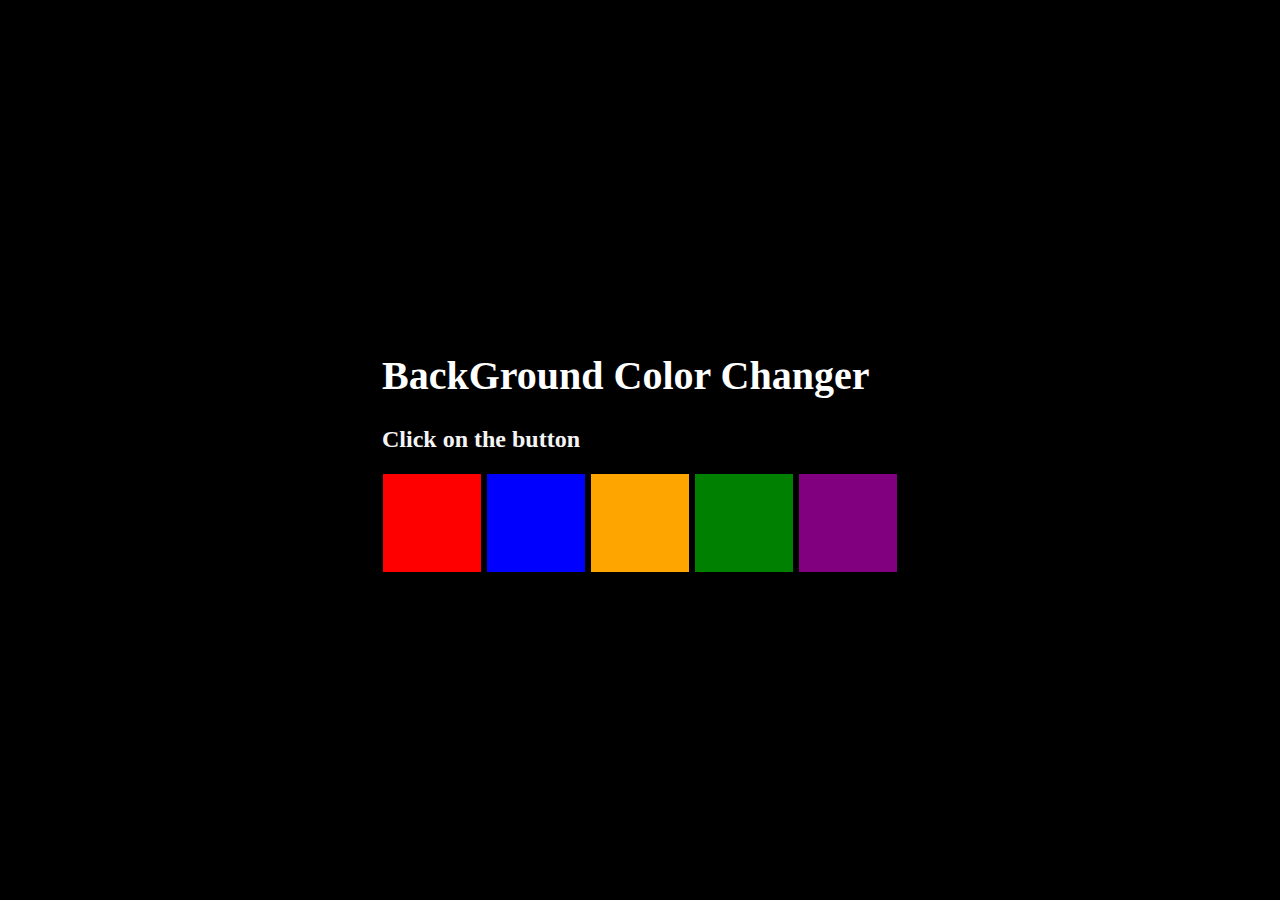
<file: Background colour changer/index.html>
<!DOCTYPE html>
<html lang="en">
<head>
  <meta charset="UTF-8">
  <meta name="viewport" content="width=device-width, initial-scale=1.0">
  <title>BackGround Color</title>
  <link rel="stylesheet" href="./style.css">
</head>
<body>
  <div id="root">
    <h1 style="color: white; font-size: 40px;">BackGround Color Changer</h1>
    <h2 style="color: whitesmoke;">Click on the button</h2>
    <button id="red"></button>
    <button id="blue"></button>
    <button id="orange"></button>
    <button id="green"></button>
    <button id="purple"></button>
  </div>

  <script src="./first.js"></script>

</body>
</html>
</file>
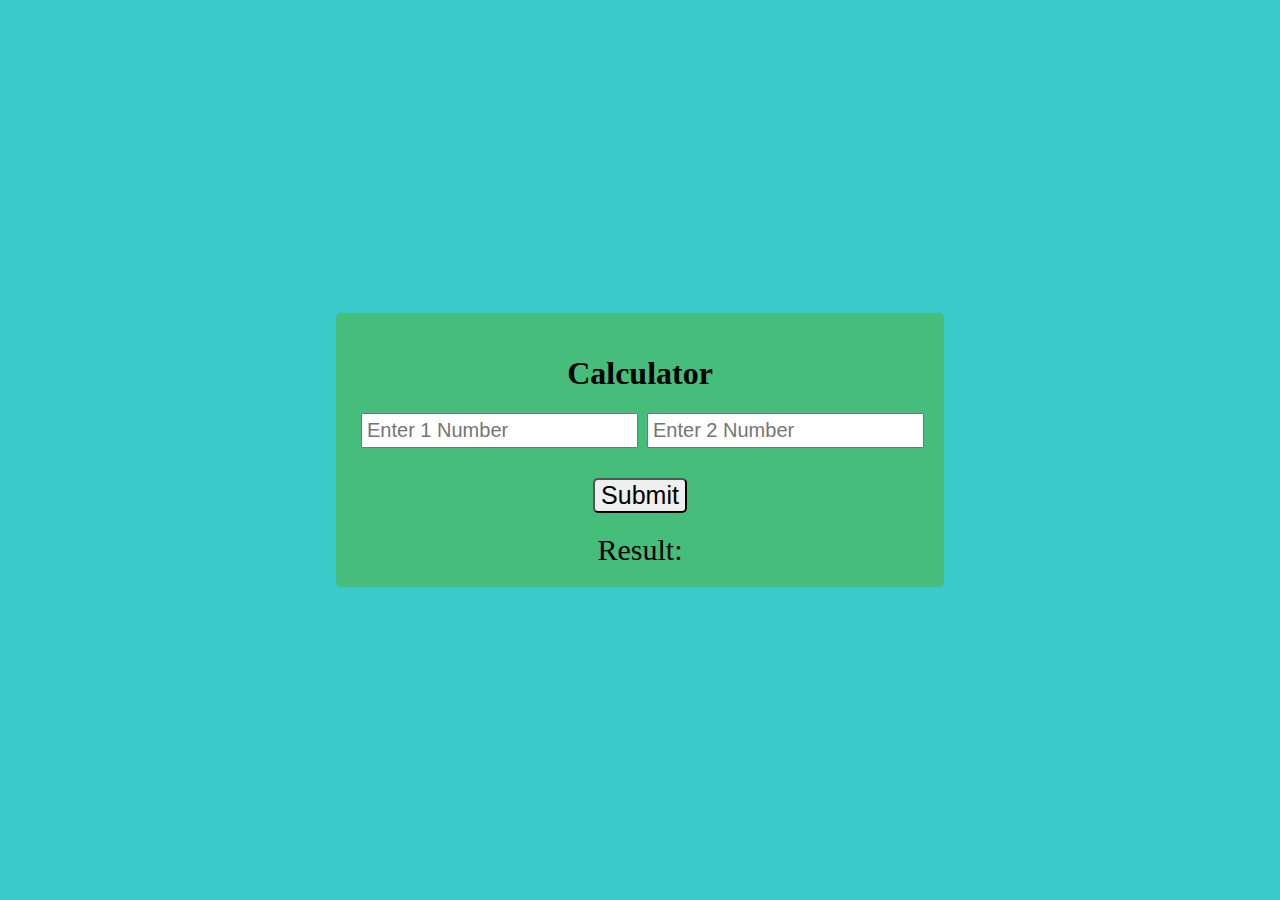
<file: Basic Calculator for addition/index.html>
<!DOCTYPE html>
<html lang="en">
<head>
    <meta charset="UTF-8">
    <meta name="viewport" content="width=device-width, initial-scale=1.0">
    <title>Document</title>
    <link rel="stylesheet" href="style.css">
</head>
<body>
    <div id="root">
        <h1>Calculator</h1>
        <div id="root2">
            <input id="first" type="number" placeholder="Enter 1 Number">
            <input id="second" type="number" placeholder="Enter 2 Number">
        </div>

        <button>Submit</button>
        <div id="result">Result: </div>
    </div>
    <script src="first.js"></script>
</body>
</html>
</file>
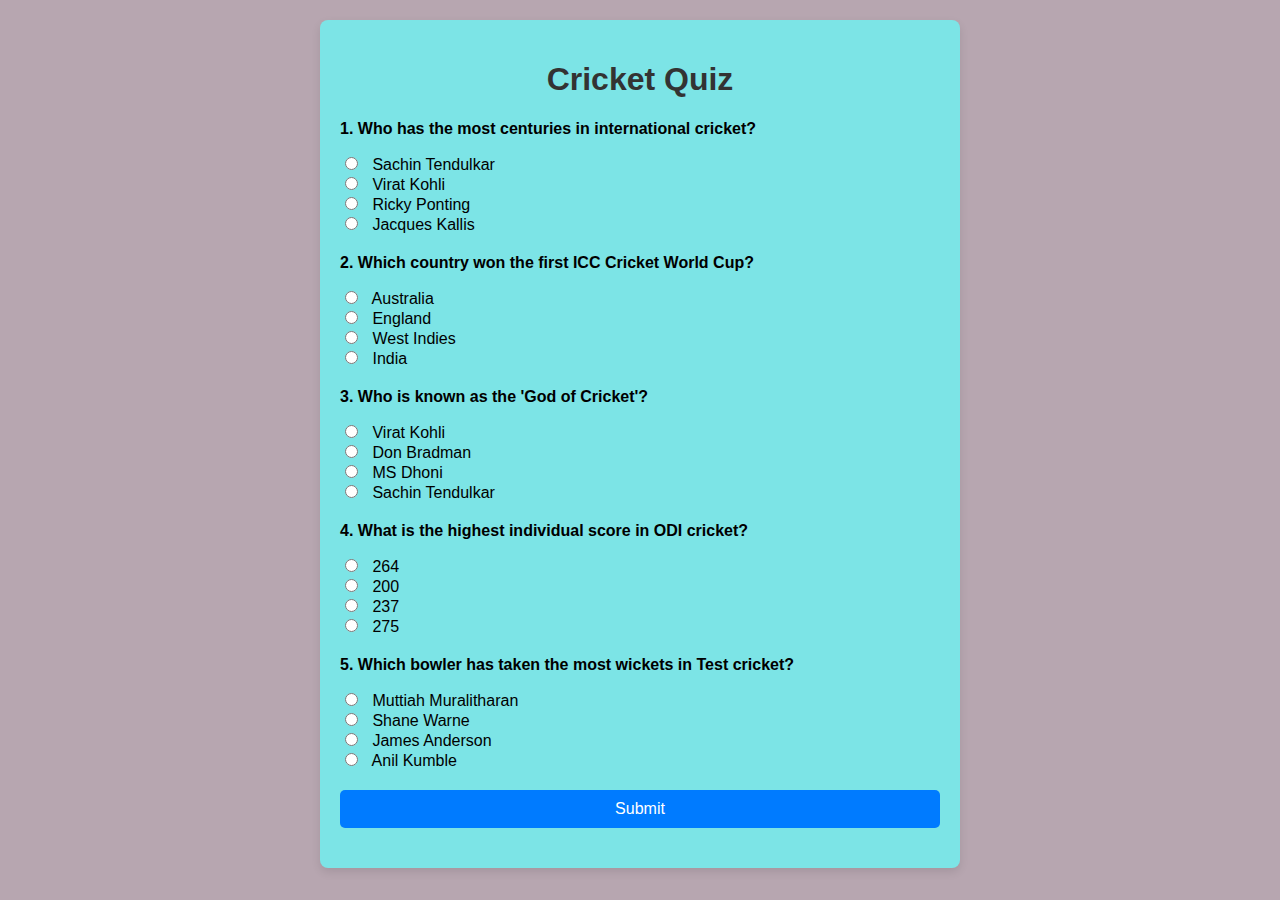
<file: QUIZ/index.html>
<!DOCTYPE html>
<html lang="en">
<head>
    <meta charset="UTF-8">
    <meta name="viewport" content="width=device-width, initial-scale=1.0">
    <title>Cricket Quiz</title>
    <link rel="stylesheet" href="./style.css">
</head>
<body>
    <div class="container">
        <h1>Cricket Quiz</h1>
        <form id="quizForm">
            <div class="question">
                <p>1. Who has the most centuries in international cricket?</p>
                <label>
                    <input type="radio" name="q1" value="Sachin Tendulkar"> Sachin Tendulkar
                </label><br>
                <label>
                    <input type="radio" name="q1" value="Virat Kohli"> Virat Kohli
                </label><br>
                <label>
                    <input type="radio" name="q1" value="Ricky Ponting"> Ricky Ponting
                </label><br>
                <label>
                    <input type="radio" name="q1" value="Jacques Kallis"> Jacques Kallis
                </label><br>
            </div>
            <div class="question">
                <p>2. Which country won the first ICC Cricket World Cup?</p>
                <label>
                    <input type="radio" name="q2" value="Australia"> Australia
                </label><br>
                <label>
                    <input type="radio" name="q2" value="England"> England
                </label><br>
                <label>
                    <input type="radio" name="q2" value="West Indies"> West Indies
                </label><br>
                <label>
                    <input type="radio" name="q2" value="India"> India
                </label><br>
            </div>
            <div class="question">
                <p>3. Who is known as the 'God of Cricket'?</p>
                <label>
                    <input type="radio" name="q3" value="Virat Kohli"> Virat Kohli
                </label><br>
                <label>
                    <input type="radio" name="q3" value="Don Bradman"> Don Bradman
                </label><br>
                <label>
                    <input type="radio" name="q3" value="MS Dhoni"> MS Dhoni
                </label><br>
                <label>
                    <input type="radio" name="q3" value="Sachin Tendulkar"> Sachin Tendulkar
                </label><br>
            </div>
            <div class="question">
                <p>4. What is the highest individual score in ODI cricket?</p>
                <label>
                    <input type="radio" name="q4" value="264"> 264
                </label><br>
                <label>
                    <input type="radio" name="q4" value="200"> 200
                </label><br>
                <label>
                    <input type="radio" name="q4" value="237"> 237
                </label><br>
                <label>
                    <input type="radio" name="q4" value="275"> 275
                </label><br>
            </div>
            <div class="question">
                <p>5. Which bowler has taken the most wickets in Test cricket?</p>
                <label>
                    <input type="radio" name="q5" value="Muttiah Muralitharan"> Muttiah Muralitharan
                </label><br>
                <label>
                    <input type="radio" name="q5" value="Shane Warne"> Shane Warne
                </label><br>
                <label>
                    <input type="radio" name="q5" value="James Anderson"> James Anderson
                </label><br>
                <label>
                    <input type="radio" name="q5" value="Anil Kumble"> Anil Kumble
                </label><br>
            </div>
            <button type="submit" class="submit-btn">Submit</button>
        </form>
        <div class="result" id="result"></div>
        <div id="out"></div>
    </div>
    

    <script src="./first.js">
       
    </script>
</body>
</html>
</file>
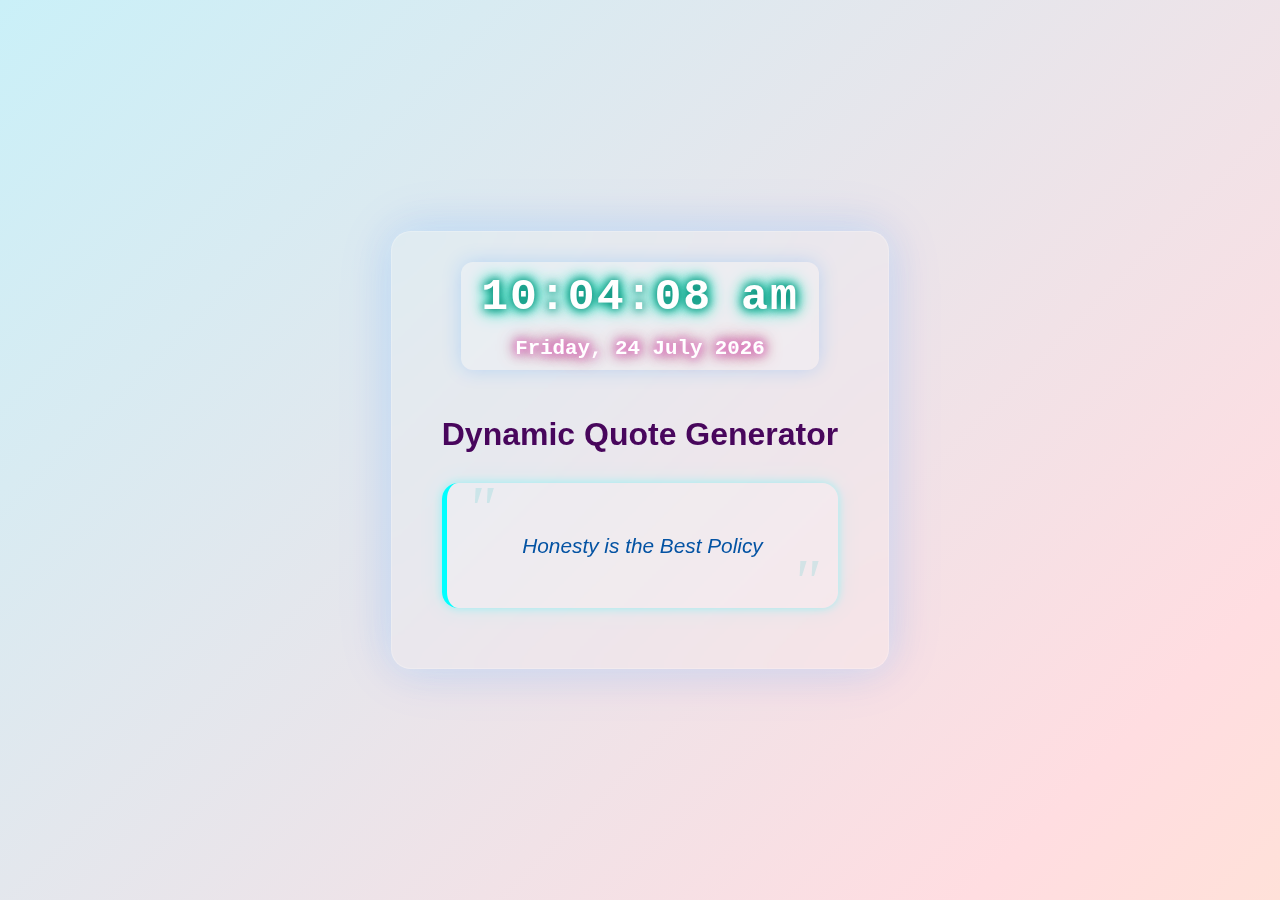
<file: quotes/index.html>
<!DOCTYPE html>
<html lang="en">
<head>
  <meta charset="UTF-8">
  <meta name="viewport" content="width=device-width, initial-scale=1.0">
  <title>Dynamic Quote Generator</title>
  <link rel="stylesheet" href="style.css">
</head>
<body >
  <div class="container">
  <div id="datetime" class="datetime">
  <div id="clock" class="clock fancy-glow"></div>
  <div id="date" class="date fancy-glow"></div>
</div>

    <div id="clock" class="clock"></div>
    <h1>Dynamic Quote Generator</h1>
    <div class="quote-box">
      <p id="quote">Honesty is the Best Policy</p>
    </div>
  </div>
  <script src="first.js"></script>
</body>
</html>
<script>
  document.addEventListener('click', function (e) {
    const bubbleCount = 5;

    for (let i = 0; i < bubbleCount; i++) {
      const bubble = document.createElement('div');
      bubble.classList.add('bubble');

      // Random size
      const size = Math.floor(Math.random() * 20) + 10;
      bubble.style.width = `${size}px`;
      bubble.style.height = `${size}px`;

      // Random color
      const colors = ['#007bff', '#ff4d4d', '#00d084', '#ffbb00', '#8e44ad'];
      const color = colors[Math.floor(Math.random() * colors.length)];
      bubble.style.background = color;

      // Random starting position (slightly offset)
      const offsetX = (Math.random() - 0.5) * 40;
      const offsetY = (Math.random() - 0.5) * 20;
      bubble.style.left = `${e.clientX + offsetX}px`;
      bubble.style.top = `${e.clientY + offsetY}px`;

      document.body.appendChild(bubble);

      // Remove after animation
      setTimeout(() => {
        bubble.remove();
      }, 1500);
    }
  });

  function updateClock() {
    const clock = document.getElementById('clock');
    const now = new Date();
    const time = now.toLocaleTimeString(); // e.g., 3:45:01 PM
    clock.textContent = time;
  }

  // Initial call + interval
  updateClock();
  setInterval(updateClock, 1000);



    function updateDateTime() {
    const clock = document.getElementById('clock');
    const dateEl = document.getElementById('date');
    const now = new Date();

    const time = now.toLocaleTimeString('en-IN', {
      hour: '2-digit',
      minute: '2-digit',
      second: '2-digit',
    });

    const date = now.toLocaleDateString('en-IN', {
      weekday: 'long',
      year: 'numeric',
      month: 'long',
      day: 'numeric'
    });

    clock.textContent = time;
    dateEl.textContent = date;
  }

  updateDateTime();
  setInterval(updateDateTime, 1000);


</script>
</file>
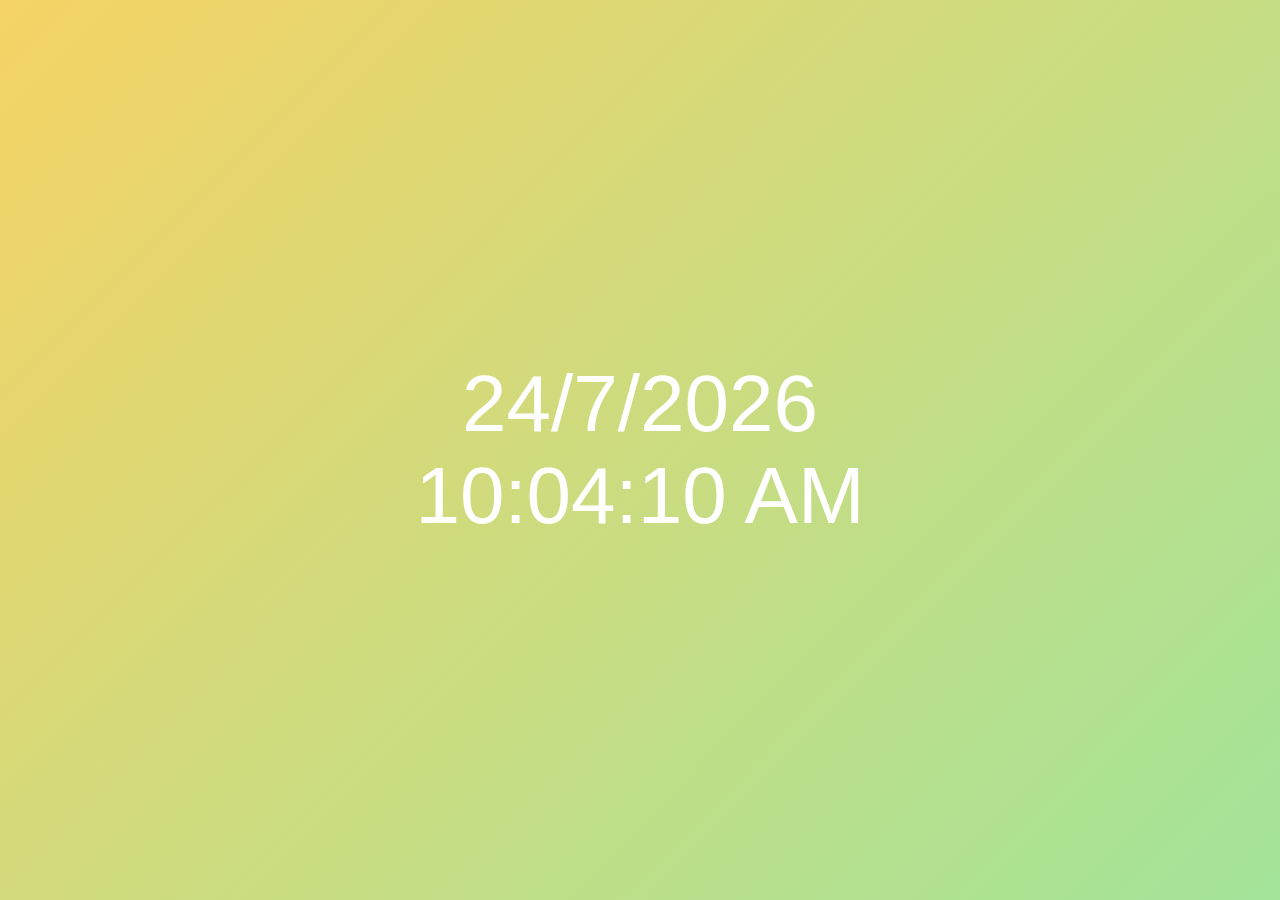
<file: Timer project/second.html>
<!DOCTYPE html>
<html lang="en">
<head>
  <meta charset="UTF-8" />
  <meta name="viewport" content="width=device-width, initial-scale=1.0"/>
  <title>Animated Clock</title>
  <style>
    body {
      margin: 0;
      color: white;
      font-family: Arial, sans-serif;
    }

    #root {
  display: flex;
  flex-direction: column;
  justify-content: center;
  align-items: center;
  height: 100vh;
  font-size: 80px;
  text-align: center;
  background: linear-gradient(-45deg, 
    #ff9a9e,  /* soft pink */
    #fad0c4,  /* light peach */
    #fbc2eb,  /* pinkish purple */
    #a1c4fd,  /* sky blue */
    #c2e9fb,  /* light blue */
    #d4fc79,  /* lime yellow */
    #96e6a1,  /* mint green */
    #f6d365   /* warm orange */
  );
  background-size: 800% 800%;
  animation: gradientBG 15s ease infinite;
}


    @keyframes gradientBG {
      0% {
        background-position: 0% 50%;
      }
      50% {
        background-position: 100% 50%;
      }
      100% {
        background-position: 0% 50%;
      }
    }
  </style>
</head>
<body>
  <div id="root">
    <div id="date"></div>
    <div id="time"></div>
  </div>

  <script src="second.js"></script>
</body>
</html>
</file>
<file: Background colour changer/style.css>
body{
    background-color: black;
    margin: 0px;
    padding: 0px;
    display: flex;
    justify-content: center;
    align-items: center;
    height: 100vh;
}

button{
   width: 100px;
   height: 100px;
   border: 1px solid black;
}

#red{
    background-color: red;
}

#blue{
    background-color: blue;
}

#orange{
    background-color: orange;
}

#green{
    background-color: green;
}

#purple{
    background-color: purple;
}
</file>
<file: Basic Calculator for addition/style.css>
body{
    padding: 0;
    margin: 0;
    background-color: rgb(58, 202, 202);
    display: flex;
    justify-content: center;
    align-items: center;
    height: 100vh;
}

#root{
    background-color: rgb(70, 189, 123);
    text-align: center;
    padding: 20px;
    border-radius: 5px;
}

input{
    font-size: 20px;
    padding: 4px;
    margin-bottom: 10px;
    margin-left: 5px;
}

button{
    font-size: 25px;
    margin-bottom: 20px;
    margin-top: 20px;
    border-radius: 5px;
}

#result{
    font-size: 30px;
}
</file>
<file: QUIZ/style.css>
body {
    font-family: Arial, sans-serif;
    margin: 20px;
    background-color: #b7a6b0;
}
.container {
    max-width: 600px;
    margin: 0 auto;
    background: #7ce4e6;
    padding: 20px;
    border-radius: 8px;
    box-shadow: 0 4px 10px rgba(0, 0, 0, 0.1);
}
h1 {
    text-align: center;
    color: #333;
}
.question {
    margin-bottom: 20px;
}
.question p {
    font-weight: bold;
}
.question input {
    margin-right: 10px;
}
.submit-btn {
    display: block;
    width: 100%;
    padding: 10px;
    background: #007bff;
    color: white;
    font-size: 16px;
    border: none;
    border-radius: 5px;
    cursor: pointer;
}
.submit-btn:hover {
    background: #0056b3;
}
.result {
    margin-top: 20px;
    text-align: center;
    font-size: 18px;
    font-weight: bold;
    color: green;
}
</file>
<file: quotes/style.css>
body {
  font-family: Arial, sans-serif;
  background: linear-gradient(-45deg, 
    #f4f4f9, 
    #d0e8ff, 
    #e0d4fc, 
    #ffd6d6, 
    #c1f0c1, 
    #fff3b0, 
    #ffdde1, 
    #caf0f8);
  background-size: 600% 600%;
  animation: gradientBG 20s ease infinite;
  color: #333;
  margin: 0;
  padding: 0;
  display: flex;
  justify-content: center;
  align-items: center;
  height: 100vh;
}

@keyframes gradientBG {
  0% {
    background-position: 0% 50%;
  }
  25% {
    background-position: 50% 100%;
  }
  50% {
    background-position: 100% 50%;
  }
  75% {
    background-position: 50% 0%;
  }
  100% {
    background-position: 0% 50%;
  }
}

/* .container {
  text-align: center;
  background: #fff;
  padding: 20px 40px;
  border-radius: 10px;
  box-shadow: 0 4px 8px rgba(0, 0, 0, 0.1);
} */

h1 {
  margin-bottom: 20px;
  color: #48065c;
}

.quote-box {
  margin: 20px 0;
  padding: 20px;
  border-left: 4px solid #007bff;
  font-style: italic;
  background: #f9f9f9;
  border-radius: 5px;
}
.bubble {
  position: absolute;
  border-radius: 50%;
  pointer-events: none;
  animation: bubble-float 1.5s ease-out forwards;
  opacity: 0.8;
  z-index: 999;
}

@keyframes bubble-float {
  0% {
    transform: scale(1) translateY(0) rotate(0deg);
    opacity: 1;
  }
  100% {
    transform: scale(2.5) translateY(-150px) rotate(360deg);
    opacity: 0;
  }
}
.clock {
  font-size: 1.5rem;
  color: #007bff;
  margin-bottom: 15px;
  font-weight: bold;
  letter-spacing: 1px;
}

.datetime {
  margin-bottom: 25px;
  padding: 10px 20px;
  border-radius: 12px;
  background: rgba(255, 255, 255, 0.1);
  backdrop-filter: blur(10px);
  box-shadow: 0 0 20px rgba(0, 123, 255, 0.2);
  display: inline-block;
}

.fancy-glow {
  font-family: 'Courier New', Courier, monospace;
  text-shadow: 0 0 5px rgba(0, 123, 255, 0.5), 0 0 10px rgba(0, 123, 255, 0.3);
  color: #ffffff;
  transition: all 0.3s ease-in-out;
}

.clock {
  font-size: 2.5rem;
  font-weight: bold;
  letter-spacing: 2px;
}

.date {
  font-size: 1.2rem;
  font-weight: 500;
  margin-top: 5px;
  opacity: 0.9;
}
/* .fancy-glow {
  font-family: 'Courier New', Courier, monospace;
  background: linear-gradient(to right, #00e0ff, #0affd6, #2bffdd);
  -webkit-background-clip: text;
  -webkit-text-fill-color: transparent;
  text-shadow: 0 0 10px rgba(0, 255, 255, 0.4), 0 0 20px rgba(0, 255, 255, 0.2);
} */
.fancy-glow {
  font-family: 'Courier New', Courier, monospace;
  color: #ffffff;
  text-shadow:
    0 0 8px #0c8d7b,
    0 0 12px #0c8d7b,
    0 0 16px #00ffb7,
    0 0 20px #16d6cc;
  transition: all 0.3s ease-in-out;
}

.clock {
  font-size: 2.8rem;
  font-weight: bold;
  letter-spacing: 2px;
}

.date {
  font-size: 1.3rem;
  font-weight: 500;
  margin-top: 6px;
  opacity: 0.95;
}
.date {
  font-size: 1.3rem;
  font-weight: 600;
  margin-top: 6px;
  color: #ffffff;
  text-shadow:
    0 0 6px #ff9fe7,
    0 0 12px #7f086b,
    0 0 18px #cb0842;
  opacity: 1;
}

.container {
  text-align: center;
  padding: 30px 50px;
  border-radius: 20px;
  background: rgba(255, 255, 255, 0.1);
  backdrop-filter: blur(15px);
  -webkit-backdrop-filter: blur(15px);
  box-shadow: 
    0 0 20px rgba(255, 255, 255, 0.2),
    0 0 40px rgba(0, 123, 255, 0.15),
    0 0 60px rgba(0, 123, 255, 0.1);
  border: 1px solid rgba(255, 255, 255, 0.2);
  transition: all 0.3s ease-in-out;
}

.quote-box {
  position: relative;
  margin: 30px 0;
  padding: 25px 35px;
  background: rgba(255, 255, 255, 0.08);
  border-radius: 16px;
  backdrop-filter: blur(12px);
  -webkit-backdrop-filter: blur(12px);
  border-left: 5px solid #00ffff;
  box-shadow:
    0 0 10px rgba(0, 255, 255, 0.3),
    0 0 25px rgba(0, 255, 255, 0.1);

  color: #0453a3;
  font-style: italic;
  font-size: 1.3rem;
  line-height: 1.6;
  animation: fadeIn 0.6s ease-in-out;
}

/* Quotation Marks Decoration */
.quote-box::before,
.quote-box::after {
  content: '"';
  font-size: 4rem;
  color: #14bdbd;
  position: absolute;
  opacity: 0.15;
  font-family: serif;
}

.quote-box::before {
  top: -25px;
  left: 20px;
}

.quote-box::after {
  bottom: -25px;
  right: 20px;
}

/* Fade In Animation */
@keyframes fadeIn {
  from {
    opacity: 0;
    transform: translateY(20px);
  }
  to {
    opacity: 1;
    transform: translateY(0);
  }
}
</file>
